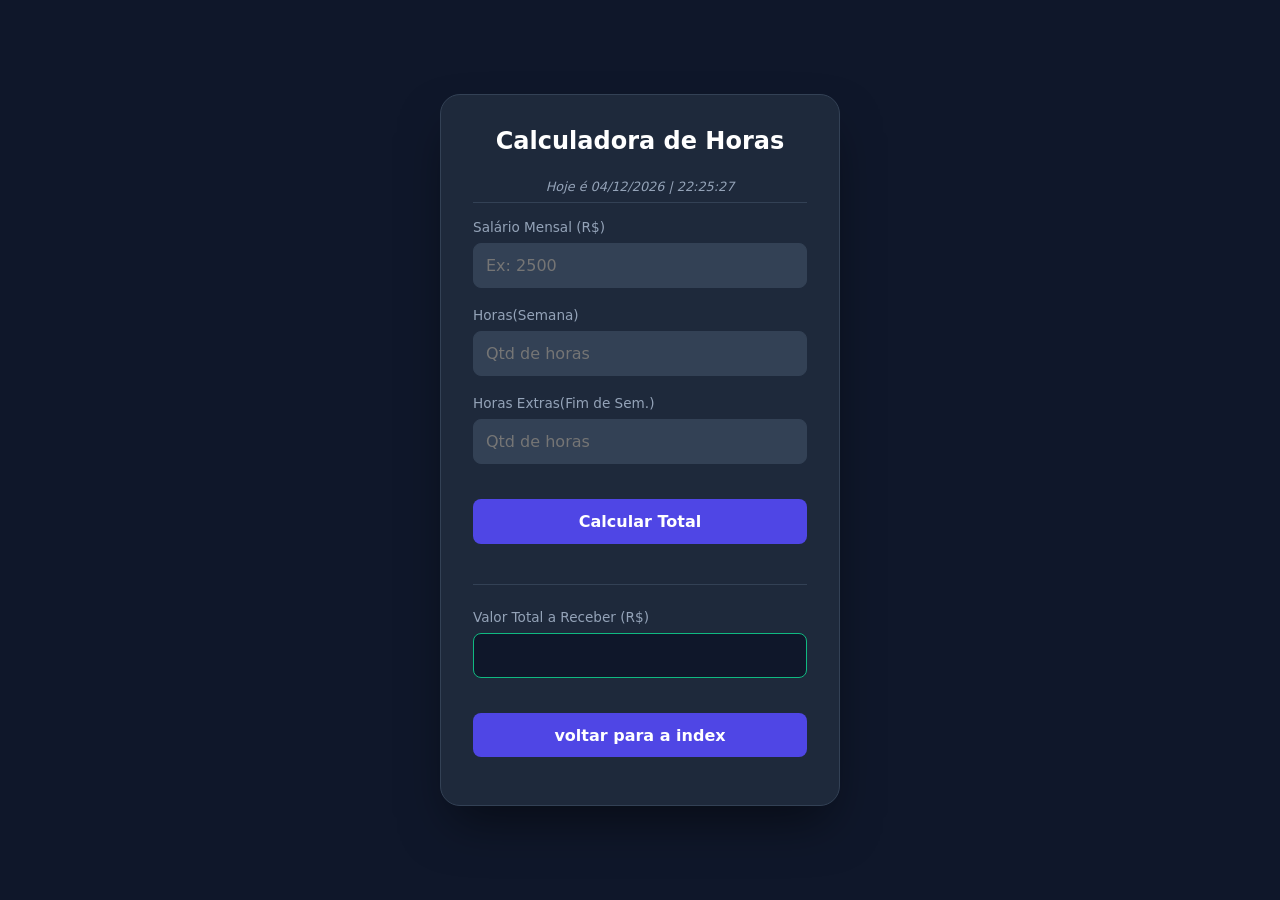
<file: Exercicio 1/index.html>
<!DOCTYPE html>
<html lang="en">

<head>
    <meta charset="UTF-8">
    <meta name="viewport" content="width=device-width, initial-scale=1.0">
    <title>Cálculo de horas extras</title>
    <link rel="stylesheet" href="/Exercicio 1/style.css">
</head>

<body>
    <div class="card">
        <h2>Calculadora de Horas</h2>
        <div id="data-hora" class="data-hora">
        </div>

        <div class="group">
            <label for="salario">Salário Mensal (R$)</label>
            <input type="number" id="salario" placeholder="Ex: 2500">
        </div>

        <div class="group">
            <label for="horasSemana">Horas(Semana)</label>
            <input type="number" id="horasSemana" placeholder="Qtd de horas">
        </div>

        <div class="group">
            <label for="horasFimSemana">Horas Extras(Fim de Sem.)</label>
            <input type="number" id="horasFimSemana" placeholder="Qtd de horas">
        </div>

        <button onclick="calcular()">Calcular Total</button>

        <hr>

        <div class="group">
            <label>Valor Total a Receber (R$)</label>
            <input type="text" id="resultado" class="resultado" readonly>
        </div>
        <a href="/index.html"><button>voltar para a index</button></a>
    </div>
    <script src="script.js"></script>
</body>

</html>
</file>
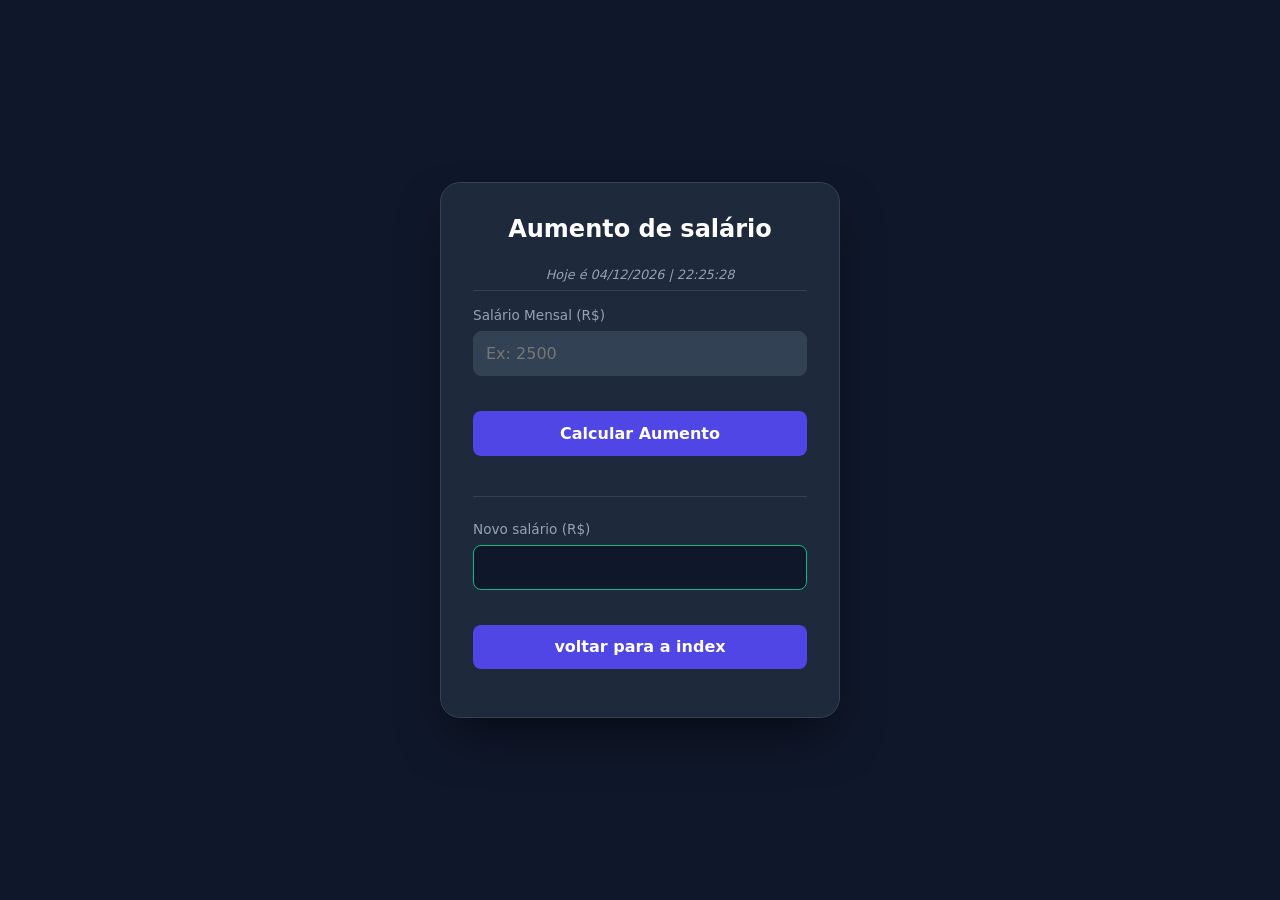
<file: Exercicio 2/index.html>
<!DOCTYPE html>
<html lang="en">

<head>
    <meta charset="UTF-8">
    <meta name="viewport" content="width=device-width, initial-scale=1.0">
    <title>Cálculo de Aumento de salário</title>
    <link rel="stylesheet" href="/Exercicio 2/style.css">
</head>

<body>
    <div class="card">
        <h2>Aumento de salário</h2>
        <div id="data-hora" class="data-hora">
        </div>

        <div class="group">
            <label for="salario">Salário Mensal (R$)</label>
            <input type="number" id="salario" placeholder="Ex: 2500">
        </div>

        <button onclick="calcular_aumento()">Calcular Aumento</button>

        <hr>

        <div class="group">
            <label>Novo salário (R$)</label>
            <input type="text" id="resultado" class="resultado" readonly>
        </div>
        <a href="/index.html"><button>voltar para a index</button></a>
    </div>
    <script src="script.js"></script>
</body>

</html>
</file>
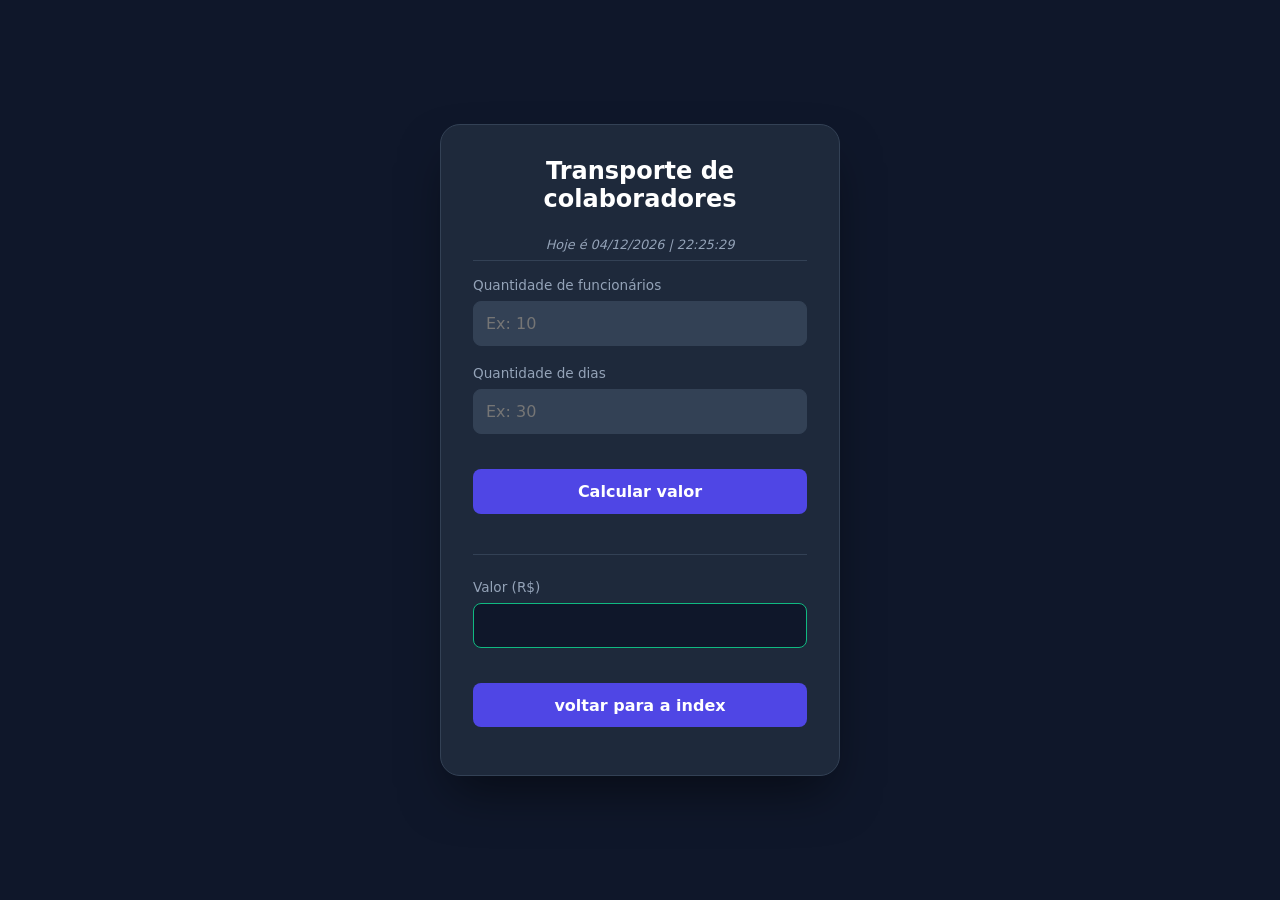
<file: Exercicio 3/index.html>
<!DOCTYPE html>
<html lang="en">

<head>
    <meta charset="UTF-8">
    <meta name="viewport" content="width=device-width, initial-scale=1.0">
    <title>Cálculo de Transporte de colaboradores</title>
    <link rel="stylesheet" href="/Exercicio 3/style.css">
</head>

<body>
    <div class="card">
        <h2>Transporte de colaboradores</h2>
        <div id="data-hora" class="data-hora">
    </div>

        <div class="group">
            <label for="salario">Quantidade de funcionários</label>
            <input type="number" id="quant_funcionarios" placeholder="Ex: 10">
        </div>
        <div class="group">
            <label for="salario">Quantidade de dias</label>
            <input type="number" id="quant_dias" placeholder="Ex: 30">
        </div>

        <button onclick="calcular_valor()">Calcular valor</button>

        <hr>

        <div class="group">
            <label>Valor (R$)</label>
            <input type="text" id="resultado" class="resultado" readonly>
        </div>
        <a href="/index.html"><button>voltar para a index</button></a>
    </div>
    <script src="script.js"></script>
</body>

</html>
</file>
<file: Exercicio 1/style.css>
/* Variáveis de Cores */
:root {
    --bg-body: #0f172a;
    --bg-card: #1e293b;
    --bg-input: #334155;
    --text-main: #ffffff;
    --text-dim: #94a3b8;
    --accent: #4f46e5; /* Indigo */
    --accent-hover: #4338ca;
    --border: #334155;
    --success: #10b981;
}

* {
    margin: 0;
    padding: 0;
    box-sizing: border-box;
    font-family: 'Segoe UI', system-ui, sans-serif;
}

body {
    background-color: var(--bg-body);
    display: flex;
    align-items: center;
    justify-content: center;
    min-height: 100vh;
    color: var(--text-main);
}

.card {
    width: 90%;
    max-width: 400px;
    padding: 2rem;
    background-color: var(--bg-card);
    border-radius: 1.25rem;
    box-shadow: 0 25px 50px -12px rgba(0, 0, 0, 0.5);
    border: 1px solid var(--border);
}

h2 {
    text-align: center;
    margin-bottom: 1.5rem;
    font-size: 1.5rem;
    color: var(--text-main);
}

.group {
    margin-bottom: 1.2rem;
    display: flex;
    flex-direction: column;
}

label {
    font-size: 0.85rem;
    color: var(--text-dim);
    margin-bottom: 0.5rem;
    font-weight: 500;
}

input {
    background-color: var(--bg-input);
    border: 1px solid var(--border);
    padding: 0.75rem;
    border-radius: 0.5rem;
    color: white;
    font-size: 1rem;
    transition: all 0.3s ease;
}

input:focus {
    outline: none;
    border-color: var(--accent);
    box-shadow: 0 0 0 2px rgba(79, 70, 229, 0.2);
}

/* Estilo específico para o campo de resultado */
.resultado {
    background-color: #0f172a;
    border-color: var(--success);
    color: var(--success);
    font-weight: bold;
    text-align: center;
}

button {
    width: 100%;
    padding: 0.8rem;
    background-color: var(--accent);
    color: white;
    border: none;
    border-radius: 0.5rem;
    font-size: 1rem;
    font-weight: 600;
    cursor: pointer;
    transition: background 0.3s ease;
    margin: 1rem 0;
}

button:hover {
    background-color: var(--accent-hover);
}

hr {
    border: 0;
    border-top: 1px solid var(--border);
    margin: 1.5rem 0;
}

/* Remove as setinhas do input number no Chrome/Safari */
input::-webkit-outer-spin-button,
input::-webkit-inner-spin-button {
    -webkit-appearance: none;
    margin: 0;
}
.data-hora {
    font-size: 0.8rem;
    color: var(--text-dim);
    text-align: center;
    margin-bottom: 1rem;
    font-style: italic;
    border-bottom: 1px solid var(--border);
    padding-bottom: 0.5rem;
}
</file>
<file: Exercicio 2/style.css>
/* Variáveis de Cores */
:root {
    --bg-body: #0f172a;
    --bg-card: #1e293b;
    --bg-input: #334155;
    --text-main: #ffffff;
    --text-dim: #94a3b8;
    --accent: #4f46e5; /* Indigo */
    --accent-hover: #4338ca;
    --border: #334155;
    --success: #10b981;
}

* {
    margin: 0;
    padding: 0;
    box-sizing: border-box;
    font-family: 'Segoe UI', system-ui, sans-serif;
}

body {
    background-color: var(--bg-body);
    display: flex;
    align-items: center;
    justify-content: center;
    min-height: 100vh;
    color: var(--text-main);
}

.card {
    width: 90%;
    max-width: 400px;
    padding: 2rem;
    background-color: var(--bg-card);
    border-radius: 1.25rem;
    box-shadow: 0 25px 50px -12px rgba(0, 0, 0, 0.5);
    border: 1px solid var(--border);
}

h2 {
    text-align: center;
    margin-bottom: 1.5rem;
    font-size: 1.5rem;
    color: var(--text-main);
}

.group {
    margin-bottom: 1.2rem;
    display: flex;
    flex-direction: column;
}

label {
    font-size: 0.85rem;
    color: var(--text-dim);
    margin-bottom: 0.5rem;
    font-weight: 500;
}

input {
    background-color: var(--bg-input);
    border: 1px solid var(--border);
    padding: 0.75rem;
    border-radius: 0.5rem;
    color: white;
    font-size: 1rem;
    transition: all 0.3s ease;
}

input:focus {
    outline: none;
    border-color: var(--accent);
    box-shadow: 0 0 0 2px rgba(79, 70, 229, 0.2);
}

/* Estilo específico para o campo de resultado */
.resultado {
    background-color: #0f172a;
    border-color: var(--success);
    color: var(--success);
    font-weight: bold;
    text-align: center;
}

button {
    width: 100%;
    padding: 0.8rem;
    background-color: var(--accent);
    color: white;
    border: none;
    border-radius: 0.5rem;
    font-size: 1rem;
    font-weight: 600;
    cursor: pointer;
    transition: background 0.3s ease;
    margin: 1rem 0;
}

button:hover {
    background-color: var(--accent-hover);
}

hr {
    border: 0;
    border-top: 1px solid var(--border);
    margin: 1.5rem 0;
}

/* Remove as setinhas do input number no Chrome/Safari */
input::-webkit-outer-spin-button,
input::-webkit-inner-spin-button {
    -webkit-appearance: none;
    margin: 0;
}
.data-hora {
    font-size: 0.8rem;
    color: var(--text-dim);
    text-align: center;
    margin-bottom: 1rem;
    font-style: italic;
    border-bottom: 1px solid var(--border);
    padding-bottom: 0.5rem;
}
</file>
<file: Exercicio 3/style.css>
/* Variáveis de Cores */
:root {
    --bg-body: #0f172a;
    --bg-card: #1e293b;
    --bg-input: #334155;
    --text-main: #ffffff;
    --text-dim: #94a3b8;
    --accent: #4f46e5; /* Indigo */
    --accent-hover: #4338ca;
    --border: #334155;
    --success: #10b981;
}

* {
    margin: 0;
    padding: 0;
    box-sizing: border-box;
    font-family: 'Segoe UI', system-ui, sans-serif;
}

body {
    background-color: var(--bg-body);
    display: flex;
    align-items: center;
    justify-content: center;
    min-height: 100vh;
    color: var(--text-main);
}

.card {
    width: 90%;
    max-width: 400px;
    padding: 2rem;
    background-color: var(--bg-card);
    border-radius: 1.25rem;
    box-shadow: 0 25px 50px -12px rgba(0, 0, 0, 0.5);
    border: 1px solid var(--border);
}

h2 {
    text-align: center;
    margin-bottom: 1.5rem;
    font-size: 1.5rem;
    color: var(--text-main);
}

.group {
    margin-bottom: 1.2rem;
    display: flex;
    flex-direction: column;
}

label {
    font-size: 0.85rem;
    color: var(--text-dim);
    margin-bottom: 0.5rem;
    font-weight: 500;
}

input {
    background-color: var(--bg-input);
    border: 1px solid var(--border);
    padding: 0.75rem;
    border-radius: 0.5rem;
    color: white;
    font-size: 1rem;
    transition: all 0.3s ease;
}

input:focus {
    outline: none;
    border-color: var(--accent);
    box-shadow: 0 0 0 2px rgba(79, 70, 229, 0.2);
}

/* Estilo específico para o campo de resultado */
.resultado {
    background-color: #0f172a;
    border-color: var(--success);
    color: var(--success);
    font-weight: bold;
    text-align: center;
}

button {
    width: 100%;
    padding: 0.8rem;
    background-color: var(--accent);
    color: white;
    border: none;
    border-radius: 0.5rem;
    font-size: 1rem;
    font-weight: 600;
    cursor: pointer;
    transition: background 0.3s ease;
    margin: 1rem 0;
}

button:hover {
    background-color: var(--accent-hover);
}

hr {
    border: 0;
    border-top: 1px solid var(--border);
    margin: 1.5rem 0;
}

/* Remove as setinhas do input number no Chrome/Safari */
input::-webkit-outer-spin-button,
input::-webkit-inner-spin-button {
    -webkit-appearance: none;
    margin: 0;
}
.data-hora {
    font-size: 0.8rem;
    color: var(--text-dim);
    text-align: center;
    margin-bottom: 1rem;
    font-style: italic;
    border-bottom: 1px solid var(--border);
    padding-bottom: 0.5rem;
}
</file>
